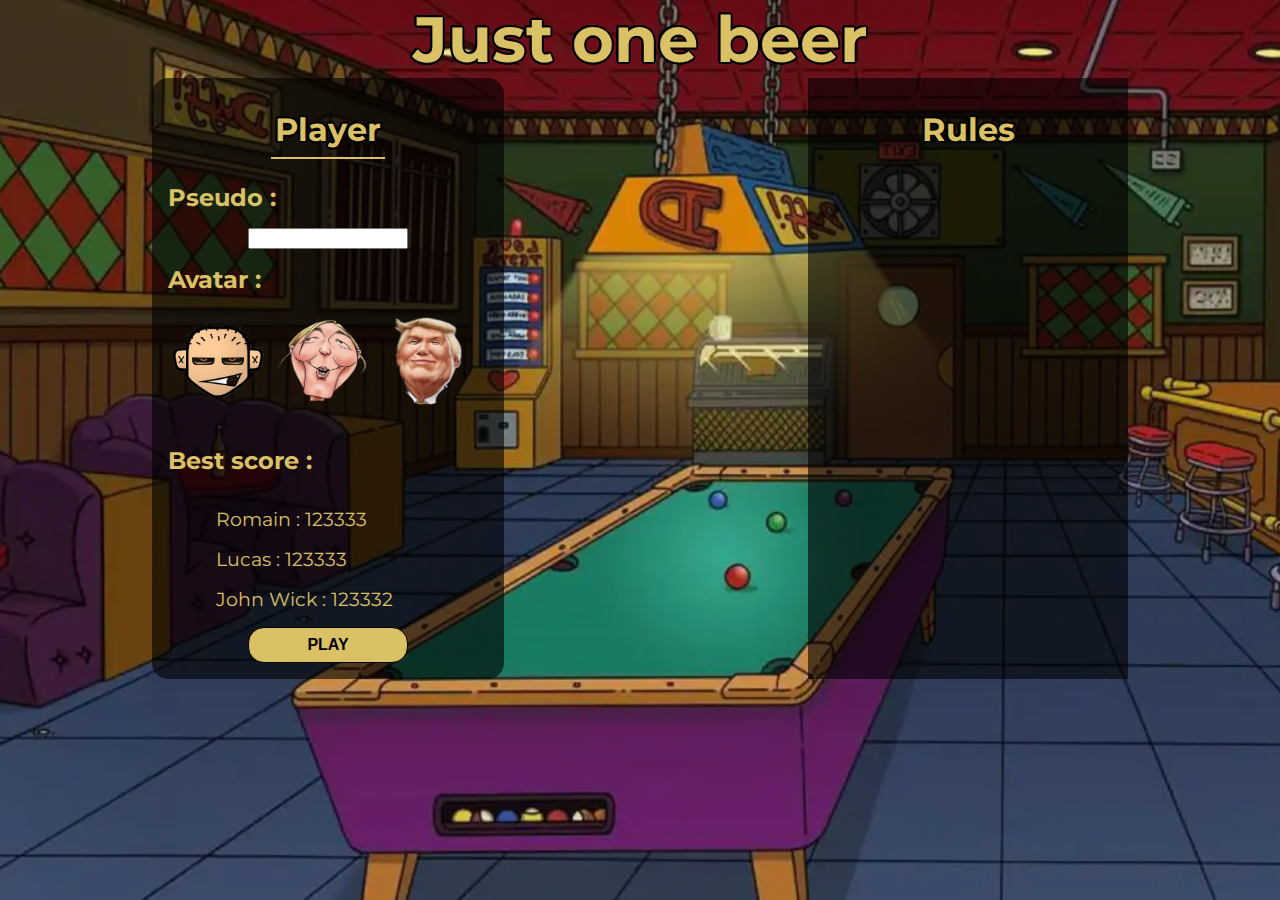
<file: src/index.html>
<html>
	<head>
		<style>@import url('https://fonts.googleapis.com/css2?family=Montserrat&display=swap');</style>
		<link rel="stylesheet" href="./assets/css/main.css">
		<title>GameJam 2022 - WildCodeSchool</title>
    <script src="main.js" defer></script>
	</head>
	<body>

		<div class="presentation">
		<h1 class="principal-title">Just one beer</h1>
		
		</div>

		<!-- Espace de jeu : -->
		<div class="game">

			<div class="container-left">
				<h2 class="secondary-title">Player</h2>
				<hr class="line">
				<span class="span-pseudo">Pseudo :</span>
				<div class="container-input">					
					<input class="input-pseudo"type="text">	
					<span class="span-avatar">Avatar :</span>
					<div>
						
						<img class="avatar"src="./assets/Avatar_1.png" alt="avatar">
						<img class="avatar"src="./assets/lepen.png" alt="Marine Lepen cartoon">
						<img class="avatar"src="./assets/trump.png" alt="Donald Trump cartoon">
					
					</div>
														
				</div>
				<ul class="ul-score">
					<span class="span-score">Best score :</span>
					<li class="li-score">Romain : 123333 </li>
					<li class="li-score">Lucas : 123333 </li>
					<li class="li-score">John Wick : 123332 </li>
				</ul>
				<button class="button-play">PLAY</button>

			</div>

		<div id="game-canvas"></div>

			<div class="container-right">

			<h2 class="secondary-title">Rules</h2>


			</div>

		</div>
		
	</body>
</html>


<!-- Music by DOS-88 => https://www.youtube.com/c/DOSEightyEight -->
</file>
<file: src/assets/css/main.css>
/* SETTINGS DEFAULT */

html {
  font-family: 'Montserrat', sans-serif;
}

body {
  /* reset settings defaults */
  margin: 0;
  padding: 0;

  /* body style */
  background-image: url('../PNG/background.jpg');
  background-color: black;

}

/* TITLES */
canvas {
  background-color: rgba(0, 0, 0, 0.4);
}
.principal-title {
  color: #dbc165;
  font-weight: bold;
  text-shadow: rgb(0, 0, 0) 2px 0px 0px, rgb(0, 0, 0) 1.75517px 0.958851px 0px, rgb(0, 0, 0) 1.0806px 1.68294px 0px, rgb(0, 0, 0) 0.141474px 1.99499px 0px, rgb(0, 0, 0) -0.832294px 1.81859px 0px, rgb(0, 0, 0) -1.60229px 1.19694px 0px, rgb(0, 0, 0) -1.97998px 0.28224px 0px, rgb(0, 0, 0) -1.87291px -0.701566px 0px, rgb(0, 0, 0) -1.30729px -1.5136px 0px, rgb(0, 0, 0) -0.421592px -1.95506px 0px, rgb(0, 0, 0) 0.567324px -1.91785px 0px, rgb(0, 0, 0) 1.41734px -1.41108px 0px, rgb(0, 0, 0) 1.92034px -0.558831px 0px;
  font-size: 4rem;
  text-align: center;
  margin: 0;
}

.secondary-title {
  font-size: 2rem;
  color: rgba(219, 193, 101, 1);
  font-weight: bold;
  text-shadow: rgb(0, 0, 0) 2px 0px 0px, rgb(0, 0, 0) 1.75517px 0.958851px 0px, rgb(0, 0, 0) 1.0806px 1.68294px 0px, rgb(0, 0, 0) 0.141474px 1.99499px 0px, rgb(0, 0, 0) -0.832294px 1.81859px 0px, rgb(0, 0, 0) -1.60229px 1.19694px 0px, rgb(0, 0, 0) -1.97998px 0.28224px 0px, rgb(0, 0, 0) -1.87291px -0.701566px 0px, rgb(0, 0, 0) -1.30729px -1.5136px 0px, rgb(0, 0, 0) -0.421592px -1.95506px 0px, rgb(0, 0, 0) 0.567324px -1.91785px 0px, rgb(0, 0, 0) 1.41734px -1.41108px 0px, rgb(0, 0, 0) 1.92034px -0.558831px 0px;
  text-align: center;
  margin: 0;
}

/* PRINCIPAL CONTAINER */

.game {
  display: flex;
  justify-content: space-evenly;
}

/* WINDOW GAME */
canvas {
  border: 5px solid rgba(250, 150, 50, 0.6);
  box-shadow: 0 10px 10px rgba(0, 0, 0, 0.4);
}

/* CONTAINER LEFT - RIGHT */

.container-left {
  padding: 2rem 1rem 0 1rem;
  display: flex;
  flex-direction: column;
  border-radius: 1rem;
  width: 20rem;
  background-color: rgba(0, 0, 0, 0.600);
}

.container-right {
  padding-top: 2rem;
  display: flex;
  flex-direction: column;
  align-items: center;
  width: 20rem;
  background-color: rgba(0, 0, 0, 0.600);
}

/* SPAN CONTAINER LEFT */

.span-score{
  font-weight: bold;
  padding-top: 1rem;
  padding-bottom: 1rem;
  color: #dbc165;
  font-size: 1.5rem;
}

.span-pseudo{
  padding-top: 1rem;
  padding-bottom: 1rem;
  font-weight: bold;
  color: #dbc165;
  font-size: 1.5rem;
}

/* CONTAINER LEFT : INPUT // SCORE // BUTTON // AVATAR */

.container-input {
  display: flex;
  flex-direction: column;
}

.input-pseudo {
  align-self: center;
  width: 10rem;
}

.ul-score {
  display: flex;
  flex-direction: column;
  gap: 1rem;
  padding: 0;
}

.li-score {
  margin-left: 3rem;
  list-style-type: none;
  color: #dbc165;
  font-size: 1.2rem;
}

.button-play {
  cursor: pointer;
  align-self: center;
  margin-top: auto;
  margin-bottom: 1rem;
  font-size: 1rem;
  font-weight: bold;
  background-color: #dbc165;
  border: 1px solid black;
  border-radius: 1rem;
  padding: 0.5rem 3rem;
  width: 10rem;
}

.line {
  width: 7rem;
  border: 0.1px solid #dbc165;
}

.span-avatar{
  padding-top: 1rem;
  padding-bottom: 1rem;
  font-weight: bold;
  color: #dbc165;
  font-size: 1.5rem;
}

.avatar {
  display: inline-block;
  object-fit:contain;
  height: 100px;
  width: 100px;
  cursor: pointer;
}
</file>
